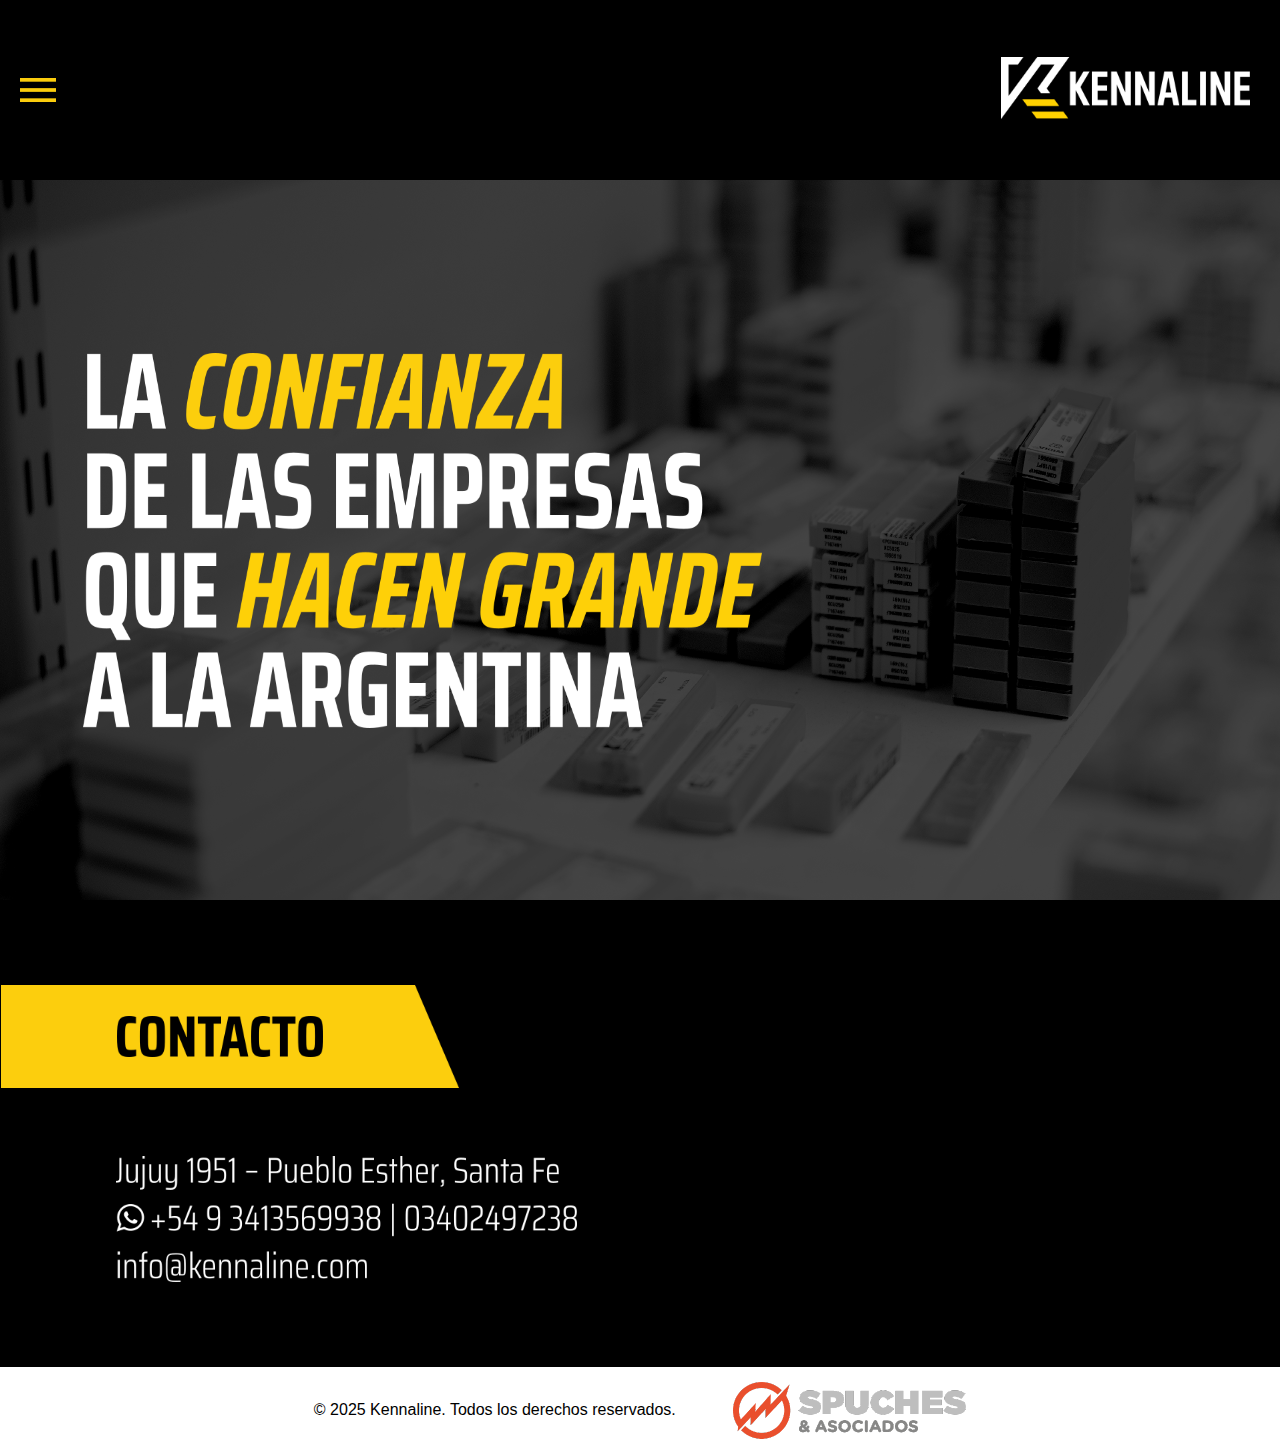
<file: index.html>
<!DOCTYPE html>
<html lang="es">

<head>
    <meta charset="UTF-8" />
    <meta name="viewport" content="width=device-width, initial-scale=1.0" />
    <title>Kennaline</title>
    <link rel="stylesheet" href="styles.css" />
</head>

<body>
    <header class="main-header">
        <div class="header-container">
            <button class="hamburger-btn" id="hamburgerBtn" aria-label="Abrir menú">
                <img src="assets/images/Kennaline Movil_movil_menu_hamburguesa.png" alt="Menú" class="hamburger-icon" />
            </button>
            <div class="logo-container">
                <img src="assets/images/Kennaline Web_logo.png" alt="Kennaline Logo" class="logo-img" />
            </div>
            <nav class="main-nav">
                <div class="nav-menu-wrapper">
                    <a href="/nosotros" class="nav-link-area nav-link-nosotros">
                        <img src="assets/images/Kennaline Web_navbar_nosotros.png" alt="Nosotros" />
                    </a>
                    <a href="/productos" class="nav-link-area nav-link-productos">
                        <img src="assets/images/Kennaline Web_navbar_productos.png" alt="Productos" />
                    </a>
                    <a href="/servicios" class="nav-link-area nav-link-servicios">
                        <img src="assets/images/Kennaline Web_navbar_servicios.png" alt="Servicios" />
                    </a>
                    <a href="/soluciones" class="nav-link-area nav-link-soluciones">
                        <img src="assets/images/Kennaline Web_navbar_soluciones.png" alt="Soluciones" />
                    </a>
                    <a href="/clientes" class="nav-link-area nav-link-clientes">
                        <img src="assets/images/Kennaline Web_navbar_clientes.png" alt="Clientes" />
                    </a>
                    <a href="#contacto" class="nav-link-area nav-link-contacto">
                        <img src="assets/images/Kennaline Web_navbar_contacto.png" alt="Contacto" />
                    </a>
                </div>
            </nav>
        </div>
    </header>

    <!-- Menú móvil -->
    <div class="mobile-menu-overlay" id="mobileMenuOverlay"></div>
    <nav class="mobile-menu" id="mobileMenu">
        <div class="mobile-menu-background"></div>
        <div class="mobile-menu-content">
            <button class="mobile-menu-close" id="mobileMenuClose" aria-label="Cerrar menú">×</button>
            <ul class="mobile-menu-list">
                <li><a href="nosotros/" class="mobile-menu-link">
                    <img src="assets/images/Kennaline Web_navbar_nosotros.png" alt="Nosotros" />
                </a></li>
                <li><a href="productos/" class="mobile-menu-link">
                    <img src="assets/images/Kennaline Web_navbar_productos.png" alt="Productos" />
                </a></li>
                <li><a href="servicios/" class="mobile-menu-link">
                    <img src="assets/images/Kennaline Web_navbar_servicios.png" alt="Servicios" />
                </a></li>
                <li><a href="soluciones/" class="mobile-menu-link">
                    <img src="assets/images/Kennaline Web_navbar_soluciones.png" alt="Soluciones" />
                </a></li>
                <li><a href="clientes/" class="mobile-menu-link">
                    <img src="assets/images/Kennaline Web_navbar_clientes.png" alt="Clientes" />
                </a></li>
                <li><a href="#contacto" class="mobile-menu-link">
                    <img src="assets/images/Kennaline Web_navbar_contacto.png" alt="Contacto" />
                </a></li>
            </ul>
        </div>
    </nav>

    <main class="hero-section">
        <div class="hero-background"></div>
        <div class="hero-overlay"></div>
        <div class="hero-content">
            <img src="assets/images/Kennaline Web_slogan_home.png" alt="Slogan" class="hero-slogan-img" />
        </div>
    </main>

    <div id="contacto" class="contacto">
        <div class="contacto-bg"></div>
        <div class="contacto-content">
            <div class="contacto-banner-wrapper">
                <div class="contacto-banner">
                    <div class="contacto-text"></div>
                </div>                    
            </div>
            <div class="contacto-datos"></div>
        </div>
    </div>
    <footer>
        <div class="footer-container">
            <p class="footer-copyright text-body">© 2025 Kennaline. Todos los derechos reservados.</p>
            <div class="footer-logo"></div>
        </div>
    </footer>

    <script src="mobile-menu.js"></script>
</body>
</file>
<file: styles.css>
* {
  box-sizing: border-box;
}

html {
  scroll-behavior: smooth;
}

html,
body {
  margin: 0;
  padding: 0;
  font-family: 'Saira Condensed', Arial, sans-serif;
}

/* Header Styles */
.main-header {
  width: 100%;
  background-image: url('assets/images/Kennaline Web_fondo_header.png');
  background-size: cover;
  background-position: center;
  padding: 0;
  position: relative;
  z-index: 10;
}

.header-container {
  display: flex;
  justify-content: space-between;
  align-items: center;
  height: 180px;
  width: 100%;
}

.logo-container {
  /* width: 250.5px; */
  /* height: 62.25px; */
  padding-left: 82.5px;
}

.logo-container img {
  height: 62px;
}

.main-nav {
  position: absolute;
  display: flex;
  justify-content: center;
  align-items: center;
  background-image: url('assets/images/Kennaline Web_fondo_navbar.png');
  background-size: contain;
  background-position: center;
  background-repeat: no-repeat;
  width: 1070.25px;
  height: 78px;
  right: 0;
  top: 141.75px;
}

.nav-menu-wrapper {
  display: flex;
  align-items: center;
  gap: 45px;
  height: 21px;
}

.nav-link-area {
  height: 21px;
  cursor: pointer;
}

.nav-link-area img {
  height: 21px;
  width: auto;
  display: block;
}

/* Hero Section Styles */
.hero-section {
  width: 100%;
  height: calc(100svh - 180px);
  position: relative;
  overflow: hidden;
}

.hero-background {
  position: absolute;
  top: 0;
  left: 0;
  width: 100%;
  height: 100%;
  background-image: url('assets/images/Kennaline Web_image_home.png');
  background-size: cover;
  background-position: center;
  z-index: 1;
}

.hero-overlay {
  position: absolute;
  top: 0;
  left: 0;
  width: 100%;
  height: 100%;
  background-color: rgba(0, 0, 0, 0.6);
  z-index: 2;
}

.hero-content {
  position: relative;
  display: flex;
  align-items: center;
  width: 762px;
  height: 100%;
  z-index: 3;
}

.hero-slogan-img {
  width: 762px;
  height: 375px;
  padding-left: 82.5px;
}

.contacto {
  position: relative;
  width: 100%;
  height: 466.5px;
}

.contacto-bg {
  width: 100%;
  height: 466.5px;
  position: absolute;
  top: 0;
  left: 0;
  background-image: url('assets/images/Kennaline Web_contacto_footer_fondo.png');
  background-size: cover;
  background-position: center;
  background-repeat: no-repeat;
  z-index: 0;
}

.contacto-content {
  display: flex;
  flex-direction: column;
  justify-content: center;
  width: 100%;
  height: 466.5px;
  position: relative;
  z-index: 1;
  gap: 67.5px;
}

.contacto-banner-wrapper {
  position: relative;
  width: 460.5px;
  height: 103.5px;
}

.contacto-banner {
  display: flex;
  align-items: center;
  width: 460.5px;
  height: 103.5px;
  position: absolute;
  top: 0;
  left: 0;
  background-image: url('assets/images/Kennaline Web_contacto_footer_fondo_contacto.png');
  background-size: contain;
  background-position: center;
  background-repeat: no-repeat;
  z-index: 1;
}

.contacto-text {
  width: 207.75px;
  height: 41.25px;
  margin-left: 116.25px;
  background-image: url('assets/images/Kennaline Web_contacto_footer_contacto.png');
  background-size: contain;
  background-position: center;
  background-repeat: no-repeat;
  z-index: 2;
}

.contacto-datos {
  width: 461.25px;
  height: 126px;
  margin-left: 116.25px;
  background-image: url('assets/images/Kennaline Web_contacto_footer_datos.png');
  background-size: contain;
  background-position: center;
  background-repeat: no-repeat;
}

footer {
  width: 100%;
  height: 88px;
  background-color: #ffffff;
  display: flex;
  justify-content: center;
  align-items: center;
}

.footer-container {
  display: flex;
  justify-content: center;
  align-items: center;
  gap: 4.48%;
  width: 100%;
  height: 73.86%;
}

.footer-logo {
  width: 233px;
  height: 57px;
  background: transparent url("assets/images/Logo Spuches Horizontal.png")
  center/contain no-repeat;
}

.footer-copyright {
  text-align: center;
}

/* Botón hamburguesa - oculto por defecto */
.hamburger-btn {
  display: none;
  background: transparent;
  border: none;
  cursor: pointer;
  padding: 0;
  z-index: 1000;
  position: relative;
  justify-content: center;
  align-items: center;
}

.hamburger-btn .hamburger-icon {
  width: 36px;
  height: 25px;
  display: block;
  transition: transform 0.3s ease, opacity 0.3s ease;
  pointer-events: none;
  transform-origin: center center;
  object-fit: contain;
}

/* El botón hamburguesa se mantiene igual cuando el menú está abierto */

/* Menú móvil */
.mobile-menu-overlay {
  display: block;
  position: fixed;
  top: 0;
  left: 0;
  width: 100%;
  height: 100%;
  background-color: rgba(0, 0, 0, 0.5);
  z-index: 998;
  opacity: 0;
  visibility: hidden;
  transition: opacity 0.3s ease, visibility 0s linear 0.3s;
}

.mobile-menu-overlay.active {
  opacity: 1;
  visibility: visible;
  transition: opacity 0.3s ease, visibility 0s linear 0s;
}

.mobile-menu {
  display: block;
  position: fixed;
  top: 0;
  left: -100%;
  width: 70%;
  max-width: 400px;
  height: 100%;
  z-index: 999;
  transition: left 0.3s ease, visibility 0s linear 0.3s;
  visibility: hidden;
}

.mobile-menu.active {
  left: 0;
  visibility: visible;
  transition: left 0.3s ease, visibility 0s linear 0s;
}

.mobile-menu-background {
  position: absolute;
  top: 0;
  left: 0;
  width: 100%;
  height: 100%;
  background-image: url('assets/images/Kennaline Movil_movil_menu_background.png');
  background-size: cover;
  background-position: center;
  background-repeat: no-repeat;
  z-index: 0;
}

.mobile-menu-content {
  position: relative;
  width: 100%;
  height: 100%;
  padding: 180px 20px 20px;
  z-index: 1;
  display: flex;
  flex-direction: column;
}

.mobile-menu-close {
  position: absolute;
  top: 65px;
  left: 20px;
  background: transparent;
  border: none;
  color: #000;
  font-size: 50px;
  font-weight: bold;
  cursor: pointer;
  line-height: 1;
  z-index: 2;
  padding: 0;
  display: flex;
  align-items: center;
  justify-content: center;
}

.mobile-menu-list {
  list-style: none;
  padding: 0;
  margin: 0;
  display: flex;
  flex-direction: column;
  gap: 0;
}

.mobile-menu-list li {
  border-bottom: 1px solid #000;
}

.mobile-menu-list li:first-child {
  border-top: 1px solid #000;
}

.mobile-menu-link {
  display: flex;
  align-items: center;
  padding: 20px 15px;
  text-decoration: none;
  transition: background-color 0.2s ease;
}

.mobile-menu-link img {
  height: 21px;
  width: auto;
  display: block;
}

.mobile-menu-link:hover,
.mobile-menu-link:active {
  background-color: rgba(0, 0, 0, 0.1);
}

/* Responsive - Menú móvil para pantallas menores a 1400px */
@media (max-width: 1400px) {
  /* Mostrar botón hamburguesa */
  .hamburger-btn {
    display: flex;
    padding-left: 20px;
    order: 1;
  }

  /* Ocultar menú principal */
  .main-nav {
    display: none;
  }

  /* Ajustes del header para móvil */
  .header-container {
    height: 180px;
    padding: 0;
    justify-content: space-between;
  }

  .logo-container {
    padding-left: 0;
    padding-right: 30px;
    order: 2;
  }
}

@media (max-width: 1080px) {
  /* Ajustes del hero para móvil */
  .hero-content {
    width: 100%;
    padding: 0 20px;
  }
  .hero-slogan-img {
    width: 100%;
    max-width: 600px;
    height: auto;
    padding-left: 0;
  }

  .contacto-content {
    display: flex;
    flex-direction: column;
    justify-content: center;
    width: 100%;
    height: 466.5px;
    position: relative;
    z-index: 1;
    gap: 67.5px;
  }
}

@media (max-width: 768px) {
  .contacto {
    position: relative;
    width: 100%;
    height: 311px;
  }
  
  .contacto-bg {
    width: 100%;
    height: 311px;
    position: absolute;
    top: 0;
    left: 0;
    background-image: url('assets/images/Kennaline Web_contacto_footer_fondo.png');
    background-size: cover;
    background-position: center;
    background-repeat: no-repeat;
    z-index: 0;
  }
  
  .contacto-content {
    display: flex;
    flex-direction: column;
    justify-content: center;
    width: 100%;
    height: 311px;
    position: relative;
    z-index: 1;
    gap: 45px;
  }
  
  .contacto-banner-wrapper {
    position: relative;
    width: 307px;
    height: 69px;
  }
  
  .contacto-banner {
    display: flex;
    align-items: center;
    width: 307px;
    height: 69px;
    position: absolute;
    top: 0;
    left: 0;
    background-image: url('assets/images/Kennaline Web_contacto_footer_fondo_contacto.png');
    background-size: contain;
    background-position: center;
    background-repeat: no-repeat;
    z-index: 1;
  }
  
  .contacto-text {
    width: 138.5px;
    height: 27.5px;
    margin-left: 77.5px;
    background-image: url('assets/images/Kennaline Web_contacto_footer_contacto.png');
    background-size: contain;
    background-position: center;
    background-repeat: no-repeat;
    z-index: 2;
  }
  
  .contacto-datos {
    margin-left: 77.5px;
    margin-right: 20px;
    max-width: 307.5px;
    max-height: 84px;
    width: auto;
    height: 100%;
    aspect-ratio: 307.5 / 84;
    background-image: url('assets/images/Kennaline Web_contacto_footer_datos.png');
    background-size: contain;
    background-position: center;
    background-repeat: no-repeat;
  }
}
</file>
